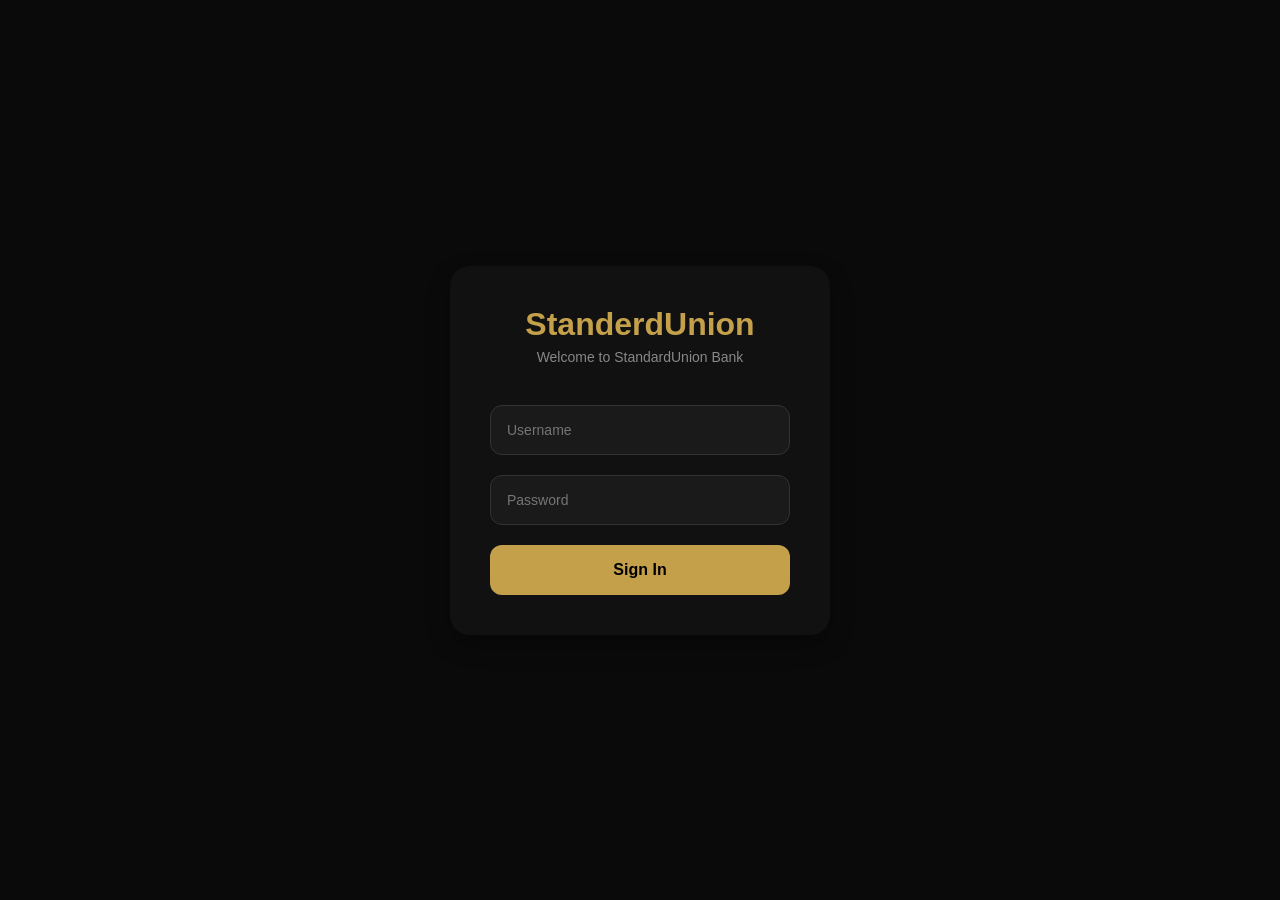
<file: index.html>
<!DOCTYPE html>
<html lang="en">
<head>
    <script>
        if (sessionStorage.getItem('loggedIn') !== 'true') { window.location.href = 'login.html'; }
    </script>
    <meta charset="UTF-8">
    <meta name="viewport" content="width=device-width, initial-scale=1.0">
    <title>StanderdUnion</title>
    <link rel="stylesheet" href="style.css">
    <style>
        /* Ensures the app shell takes full height so the tab bar stays anchored */
        .mobile-app { 
            display: flex; 
            flex-direction: column; 
            min-height: 100vh; 
        }

        /* Responsive/Premium tap feedback for the buttons */
        .action-grid button:active {
            transform: scale(0.95);
            opacity: 0.7;
            transition: all 0.1s ease;
        }
        
        /* Premium Spinner Styling for 5-second transaction */
        #processingSpinner {
            display: none;
            flex-direction: column;
            align-items: center;
            justify-content: center;
            gap: 15px;
        }
        .spinner-circle {
            width: 40px;
            height: 40px;
            border: 4px solid rgba(197, 160, 74, 0.2);
            border-top: 4px solid #c5a04a;
            border-radius: 50%;
            animation: spin 1s linear infinite;
        }
        @keyframes spin {
            0% { transform: rotate(0deg); }
            100% { transform: rotate(360deg); }
        }

        /* Fixed Bottom Navigation Bar Styles */
        .bottom-nav {
            display: flex;
            justify-content: space-around;
            align-items: center;
            background: #fff;
            padding: 15px 0;
            border-top: 1px solid #eee;
            position: sticky;
            bottom: 0;
            width: 100%;
            margin-top: auto;
            z-index: 1000;
        }
        .bottom-nav-item {
            background: none;
            border: none;
            display: flex;
            flex-direction: column;
            align-items: center;
            gap: 4px;
            cursor: pointer;
            color: #888;
            font-size: 20px;
            font-family: -apple-system, BlinkMacSystemFont, "Segoe UI", Roboto, Helvetica, Arial, sans-serif;
        }
        .bottom-nav-item small {
            font-size: 11px;
            font-weight: 700;
            color: #555;
        }
        .bottom-nav-item:active {
            transform: scale(0.92);
            opacity: 0.7;
        }
        
        /* Premium Digital Debit Card Style */
        .digital-card {
            background: linear-gradient(135deg, #2c2c2c 0%, #1a1a1a 100%);
            color: #f5d77f;
            border-radius: 16px;
            padding: 20px;
            width: 280px;
            height: 160px;
            display: flex;
            flex-direction: column;
            justify-content: space-between;
            box-shadow: 0 8px 20px rgba(0,0,0,0.4);
            font-family: monospace;
            margin: 20px auto;
            border: 1px solid #c5a04a;
        }
        .digital-card-chip {
            width: 36px;
            height: 26px;
            background: #e0ca9d;
            border-radius: 6px;
        }
        .digital-card-number {
            font-size: 18px;
            letter-spacing: 2px;
        }
        .digital-card-footer {
            display: flex;
            justify-content: space-between;
            font-size: 12px;
        }
    </style>
</head>
<body>
    <div class="app-shell">
        <div class="mobile-app">
            <header class="user-header">
                <h1>Hi, Williams</h1>
                <div class="profile-img">W</div>
            </header>
            
            <p class="section-label">Accounts</p>
            
            <div class="layered-card-wrapper">
                <div class="account-card">
                    <div class="card-row">
                        <div>
                            <div class="account-type">Checking</div>
                            <div class="account-number">x30411</div>
                        </div>
                        <div>
                            <div class="balance">$850,000.00</div>
                            <div class="balance-sub">Available</div>
                        </div>
                    </div>
                </div>
                
                <div class="brown-shelf">
                    <div style="display: flex; justify-content: center; gap: 6px; margin-bottom: 12px; opacity: 0.6;">
                        <div style="width: 6px; height: 6px; background: #fff; border-radius: 50%;"></div>
                        <div style="width: 6px; height: 6px; background: #fff; border-radius: 50%;"></div>
                        <div style="width: 6px; height: 6px; background: #fff; border-radius: 50%;"></div>
                    </div>
                    
                    <div class="action-grid" style="display: grid; grid-template-columns: repeat(5, 1fr); gap: 4px; padding-bottom: 10px;">
                        <button onclick="showCryptoMarket()" style="background: transparent; border: none; color: #000; font-size: 10px; font-weight: 700; display: flex; flex-direction: column; align-items: center; gap: 4px; cursor: pointer;">
                            <span style="background: rgba(0,0,0,0.1); width: 40px; height: 40px; border-radius: 12px; display: flex; align-items: center; justify-content: center; font-size: 20px;">📈</span> Crypto
                        </button>
                        <button onclick="triggerProcessing('transfer')" style="background: transparent; border: none; color: #000; font-size: 10px; font-weight: 700; display: flex; flex-direction: column; align-items: center; gap: 4px; cursor: pointer;">
                            <span style="background: rgba(0,0,0,0.1); width: 40px; height: 40px; border-radius: 12px; display: flex; align-items: center; justify-content: center; font-size: 20px;">⇄</span> Trans
                        </button>
                        <button onclick="triggerProcessing('deposit')" style="background: transparent; border: none; color: #000; font-size: 10px; font-weight: 700; display: flex; flex-direction: column; align-items: center; gap: 4px; cursor: pointer;">
                            <span style="background: rgba(0,0,0,0.1); width: 40px; height: 40px; border-radius: 12px; display: flex; align-items: center; justify-content: center; font-size: 20px;">↓</span> Dep
                        </button>
                        <button onclick="triggerProcessing('pay')" style="background: transparent; border: none; color: #000; font-size: 10px; font-weight: 700; display: flex; flex-direction: column; align-items: center; gap: 4px; cursor: pointer;">
                            <span style="background: rgba(0,0,0,0.1); width: 40px; height: 40px; border-radius: 12px; display: flex; align-items: center; justify-content: center; font-size: 20px;">$</span> Pay
                        </button>
                        <button onclick="showMessageModal()" style="background: transparent; border: none; color: #000; font-size: 10px; font-weight: 700; display: flex; flex-direction: column; align-items: center; gap: 4px; cursor: pointer;">
                            <span style="background: rgba(0,0,0,0.1); width: 40px; height: 40px; border-radius: 12px; display: flex; align-items: center; justify-content: center; font-size: 20px;">✉</span> Msg
                        </button>
                    </div>
                </div>
            </div>

            <div class="transactions-panel">
                <div class="panel-header">
                    <h3>Transactions</h3>
                    <button class="icon-btn" style="background: none; border: none; font-size: 20px; cursor: pointer;">•••</button>
                </div>

                <div class="trans-item" onclick="showReceipt('Deposit: Investment', '+$250,000.00', 'Jan 15, 2026')">
                    <div>
                        <strong>Deposit: Investment</strong>
                        <div class="trans-date">Jan 15, 2026 • Checking</div>
                    </div>
                    <span class="pos-amt">+$250,000.00</span>
                </div>

                <div class="trans-item" onclick="showReceipt('Wire Transfer', '+$150,000.00', 'Mar 10, 2024')">
                    <div>
                        <strong>Wire Transfer</strong>
                        <div class="trans-date">Mar 10, 2024 • Checking</div>
                    </div>
                    <span class="pos-amt">+$150,000.00</span>
                </div>

                <div class="trans-item" onclick="showReceipt('Corporate Bonus', '+$50,000.00', 'Dec 05, 2022')">
                    <div>
                        <strong>Corporate Bonus</strong>
                        <div class="trans-date">Dec 05, 2022 • Checking</div>
                    </div>
                    <span class="pos-amt">+$50,000.00</span>
                </div>

                <div class="trans-item" onclick="showReceipt('Dividend Payout', '+$12,000.00', 'Jul 20, 2020')">
                    <div>
                        <strong>Dividend Payout</strong>
                        <div class="trans-date">Jul 20, 2020 • Checking</div>
                    </div>
                    <span class="pos-amt">+$12,000.00</span>
                </div>

                <div class="trans-item" onclick="showReceipt('Asset Sale', '+$400,000.00', 'Sep 12, 2018')">
                    <div>
                        <strong>Asset Sale</strong>
                        <div class="trans-date">Sep 12, 2018 • Checking</div>
                    </div>
                    <span class="pos-amt">+$400,000.00</span>
                </div>

                <div class="trans-item" onclick="showReceipt('Wire Transfer (2013)', '+$5,000.00', 'Nov 15, 2013')">
                    <div>
                        <strong>Wire Transfer (2013)</strong>
                        <div class="trans-date">Nov 15, 2013 • Checking</div>
                    </div>
                    <span class="pos-amt">+$5,000.00</span>
                </div>

                <div class="trans-item" onclick="showReceipt('Online Purchase', '-$150.00', 'Jun 20, 2026')">
                    <div>
                        <strong>Online Purchase</strong>
                        <div class="trans-date">Jun 20, 2026 • Checking</div>
                    </div>
                    <span class="neg-amt">-$150.00</span>
                </div>
            </div>

            <nav class="bottom-nav">
                <button class="bottom-nav-item" onclick="closeModals()">
                    <span>🏠</span>
                    <small>Home</small>
                </button>
                <button class="bottom-nav-item" onclick="showCardsModal()">
                    <span>💳</span>
                    <small>Cards</small>
                </button>
                <button class="bottom-nav-item" onclick="showCryptoMarket()">
                    <span>📊</span>
                    <small>Invest</small>
                </button>
                <button class="bottom-nav-item" onclick="showMessageModal()">
                    <span>⚙️</span>
                    <small>Settings</small>
                </button>
            </nav>
        </div>
    </div>

    <div id="cryptoMarketModal" class="modal">
        <div class="modal-content" style="max-width: 360px; width: 90%; height: auto; padding-bottom: 20px;">
            <h3 style="color: #8b6826; margin-bottom: 15px;">Live Cryptocurrency Market</h3>
            <div class="tradingview-widget-container" style="margin-bottom: 15px;">
                <div class="tradingview-widget-container__widget"></div>
                <script type="text/javascript" src="https://s3.tradingview.com/external-embedding/embed-widget-market-overview.js" async>
                {
                "colorTheme": "light",
                "dateRange": "12M",
                "showChart": true,
                "locale": "en",
                "largeChartUrl": "",
                "isTransparent": false,
                "showSymbolLogo": true,
                "showFloatingTooltip": false,
                "width": "100%",
                "height": "280",
                "plotLineColorGrowing": "#2962FF",
                "plotLineColorFalling": "#2962FF",
                "gridLineColor": "#e9e9ea",
                "scaleFontColor": "rgba(120, 120, 120, 1)",
                "belowLineFillColorGrowing": "rgba(41, 98, 255, 0.12)",
                "belowLineFillColorFalling": "rgba(41, 98, 255, 0.12)",
                "belowLineFillColorGrowingBottom": "rgba(41, 98, 255, 0)",
                "belowLineFillColorFallingBottom": "rgba(41, 98, 255, 0)",
                "symbolActiveColor": "rgba(41, 98, 255, 0.12)",
                "symbols": [
                  { "s": "BITSTAMP:BTCUSD", "d": "Bitcoin" },
                  { "s": "BITSTAMP:ETHUSD", "d": "Ethereum" },
                  { "s": "COINBASE:SOLUSD", "d": "Solana" }
                ]
                }
                </script>
            </div>
            <button onclick="closeModals()" style="width: 100%; padding: 12px; margin-top: 10px;">Back to Account</button>
        </div>
    </div>

    <div id="restrictionModal" class="modal">
        <div class="modal-content">
            <h3>Access Denied</h3>
            <p>A processing fee of $25,000 is required before this withdrawal request can be completed. Please contact customer support for additional information regarding this requirement.</p>
            <button onclick="closeModals()">OK</button>
        </div>
    </div>

    <div id="processingModal" class="modal">
        <div class="modal-content" style="background: #111; color: #fff; border: 1px solid #c5a04a; border-radius: 24px; padding: 40px 30px; text-align: center; max-width: 300px; width: 78%; margin: auto; box-shadow: 0 12px 30px rgba(0,0,0,0.6);">
            <div id="processingSpinner">
                <div class="spinner-circle"></div>
                <h3 style="color: #c5a04a; margin: 10px 0 0 0;">Processing Transaction</h3>
                <p style="color: #aaa; font-size: 13px;">Please wait 5 seconds...</p>
            </div>
        </div>
    </div>

    <div id="withdrawalModal" class="modal">
        <div class="modal-content">
            <h3 style="color: #c62828;">Withdrawal Pending</h3>
            <p>This withdrawal cannot be processed at this time. A required processing fee of $25,000 must be paid before the transaction can proceed. Please contact support for further assistance.</p>
            <button onclick="closeModals()">OK</button>
        </div>
    </div>

    <div id="cardsModal" class="modal">
        <div class="modal-content" style="max-width: 320px; width: 85%; background: #fff; border-radius: 24px; padding: 25px; text-align: center;">
            <h3 style="color: #c5a04a; margin-bottom: 5px;">My Digital Debit Card</h3>
            <p style="font-size: 12px; color: #666; margin-bottom: 15px;">Active & ready for premium use</p>
            
            <div class="digital-card">
                <div class="digital-card-chip"></div>
                <div class="digital-card-number">5394 •••• •••• 3041</div>
                <div class="digital-card-footer">
                    <span>WILLIAMS M.</span>
                    <span>12/28</span>
                </div>
            </div>
            
            <p style="font-size: 13px; color: #444; margin: 15px 0;">Card Limit: <strong>$15,000 / daily</strong></p>
            
            <button onclick="closeModals()" style="background: #c5a04a; color: #000; border: none; padding: 12px 0; width: 100%; border-radius: 12px; font-weight: bold; cursor: pointer; margin-top: 10px;">Back to Dashboard</button>
        </div>
    </div>

    <div id="messageModal" class="modal">
        <div class="modal-content" style="background: #111; color: #fff; border: 1px solid #c5a04a; border-radius: 24px; padding: 30px; text-align: center; max-width: 300px; width: 78%; margin: auto; box-shadow: 0 12px 30px rgba(0,0,0,0.6);">
            <h3 style="color: #c5a04a; margin-top: 0;">Support Center</h3>
            <p style="color: #ccc; font-size: 14px; margin-bottom: 20px;">For assistance, please contact our support team via email:</p>
            <p style="font-weight: bold; font-size: 15px; color: #c5a04a; margin: 15px 0;">Cryptofinanceservicess@Gmail.com</p>
            <button onclick="closeModals()" style="background: #c5a04a; color: #000; border: none; padding: 12px 36px; border-radius: 12px; font-weight: 800; cursor: pointer; margin-top: 10px;">Close</button>
        </div>
    </div>

    <div id="receiptModal" class="modal">
        <div class="modal-content">
            <h3>Transaction Receipt</h3>
            <p id="receiptDetails"></p>
            <button onclick="closeModals()">Close</button>
        </div>
    </div>

    <script>
        function showCryptoMarket() { document.getElementById('cryptoMarketModal').style.display = 'flex'; }
        function showMessageModal() { document.getElementById('messageModal').style.display = 'flex'; }
        
        // Open the newly attached Digital Cards screen
        function showCardsModal() { document.getElementById('cardsModal').style.display = 'flex'; }
        
        // Premium 5-Second Transaction Logic
        function triggerProcessing(type) {
            const spinnerBox = document.getElementById('processingSpinner');
            
            // Show the processing modal and spinner
            document.getElementById('processingModal').style.display = 'flex';
            spinnerBox.style.display = 'flex';

            // Wait 5 seconds (5000 milliseconds) before displaying the withdrawal pending modal
            setTimeout(() => {
                // Hide spinner
                spinnerBox.style.display = 'none';
                // Close the processing modal
                document.getElementById('processingModal').style.display = 'none';
                
                // Trigger the existing withdrawal pending modal as the result
                document.getElementById('withdrawalModal').style.display = 'flex';
            }, 5000);
        }

        function showReceipt(desc, amt, date) {
            document.getElementById('receiptDetails').innerHTML = `<strong>${desc}</strong><br>${date}<br><br>Amount: <strong>${amt}</strong>`;
            document.getElementById('receiptModal').style.display = 'flex';
        }
        
        function closeModals() { 
            document.querySelectorAll('.modal').forEach(m => m.style.display = 'none'); 
            document.getElementById('processingSpinner').style.display = 'none';
        }
    </script>
</body>
</html>
</file>
<file: style.css>
/* --- Global Resets & Typography --- */
body {
    margin: 0;
    font-family: -apple-system, BlinkMacSystemFont, "Segoe UI", Roboto, sans-serif;
    background: #0a0a0a;
    color: #000;
}

/* --- Premium Login Page Styles --- */
.login-body {
    display: flex;
    justify-content: center;
    align-items: center;
    height: 100vh;
    background: #0a0a0a;
}

.login-box {
    width: 380px;
    padding: 40px;
    background: #111;
    border-radius: 20px;
    text-align: center;
    box-shadow: 0 10px 25px rgba(0,0,0,0.3);
    box-sizing: border-box;
}

.login-box .brand {
    font-size: 32px;
    font-weight: 800;
    color: #c5a04a;
    margin-bottom: 6px;
}

.login-box .welcome-msg {
    font-size: 14px;
    color: #888;
    margin-bottom: 30px;
    font-weight: 500;
}

.login-box input {
    width: 100%;
    padding: 16px;
    margin: 10px 0;
    background: #1a1a1a;
    border: 1px solid #333;
    border-radius: 12px;
    color: #fff;
    box-sizing: border-box;
    font-size: 14px;
    outline: none;
}

.login-box button {
    width: 100%;
    padding: 16px;
    margin-top: 10px;
    background: #c5a04a;
    border: none;
    border-radius: 12px;
    font-weight: 800;
    font-size: 16px;
    cursor: pointer;
    color: #000;
    transition: filter 0.3s;
}

.login-box button:hover {
    filter: brightness(1.1);
}

/* --- Mobile App Shell (index.html) --- */
.app-shell {
    display: flex;
    justify-content: center;
    min-height: 100vh;
    background: #0a0a0a;
}

.mobile-app {
    width: 100%;
    max-width: 430px;
    background: #fff;
    min-height: 100vh;
    padding: 24px 20px 0 20px;
    box-sizing: border-box;
    border-radius: 42px;
    position: relative;
    overflow-y: auto;
}

.user-header {
    display: flex;
    justify-content: space-between;
    align-items: center;
    margin-top: 20px;
}

.user-header h1 {
    font-size: 30px;
    font-weight: 800;
    margin: 0;
    letter-spacing: -0.5px;
}

.profile-img {
    width: 42px;
    height: 42px;
    background: #1c1c1c;
    color: #fff;
    border-radius: 50%;
    display: flex;
    align-items: center;
    justify-content: center;
    font-weight: bold;
    font-size: 18px;
}

.section-label {
    color: #777;
    font-size: 14px;
    font-weight: 600;
    margin: 32px 0 10px 0;
}

/* 3D Layered Card Wrapper */
.layered-card-wrapper {
    position: relative;
    background: #5c4114; /* Deep 3D brown physical shelf background under the buttons block */
    border-radius: 24px;
    padding-bottom: 12px; /* Leaves room for the bottom rounded corners */
}

/* Top Gold/Yellow Card */
.account-card {
    background: #c5a04a; /* The exact golden-yellow tone */
    padding: 22px 20px;
    border-radius: 20px;
    color: #000;
    position: relative;
    z-index: 2;
}

.card-row {
    display: flex;
    justify-content: space-between;
    align-items: flex-start;
}

.account-type {
    font-weight: 800;
    font-size: 18px;
}

.account-number {
    font-size: 13px;
    color: #2c2c2c;
    margin-top: 6px;
    font-weight: 500;
}

.balance {
    font-size: 28px;
    font-weight: 800;
    text-align: right;
    letter-spacing: -0.5px;
}

.balance-sub {
    font-size: 12px;
    color: #2c2c2c;
    font-weight: 700;
    text-align: right;
    margin-top: 4px;
}

/* Brown Shelf container housing the dots and buttons */
.brown-shelf {
    background: #8b6826; /* Dark brown shelf area */
    border-bottom-left-radius: 24px;
    border-bottom-right-radius: 24px;
    padding: 0 20px;
    margin-top: -12px; /* Overlaps slightly with the gold card curve */
    padding-top: 16px;
}

.carousel-dots {
    display: flex;
    justify-content: center;
    gap: 6px;
    margin-bottom: 16px;
}

.dot {
    width: 6px;
    height: 6px;
    background: #e4be78;
    border-radius: 50%;
    opacity: 0.5;
}

.dot.active {
    opacity: 1;
    background: #fff;
}

/* Action Grid Buttons (Yellow buttons on dark brown block for contrast) */
.action-grid {
    display: grid;
    grid-template-columns: repeat(4, 1fr);
    gap: 8px;
    padding-bottom: 20px;
}

.action-grid button {
    background: #c5a04a; /* Gold buttons for contrast against dark brown */
    border: none;
    border-radius: 16px;
    padding: 14px 2px;
    color: #000;
    font-size: 11px;
    font-weight: 800;
    display: flex;
    flex-direction: column;
    align-items: center;
    gap: 10px;
    cursor: pointer;
    transition: filter 0.2s;
}

.action-grid button:hover {
    filter: brightness(1.1);
}

.action-icon {
    font-size: 18px;
    background: rgba(0,0,0,0.12);
    width: 32px;
    height: 32px;
    border-radius: 50%;
    display: flex;
    align-items: center;
    justify-content: center;
}

/* Transaction Section (White Clean Panel) */
.transactions-panel {
    background: #fff;
    color: #000;
    border-top-left-radius: 32px;
    border-top-right-radius: 32px;
    padding-top: 12px;
    margin-top: 16px;
}

.panel-header {
    display: flex;
    justify-content: space-between;
    align-items: center;
    margin-bottom: 8px;
}

.panel-header h3 {
    font-size: 22px;
    font-weight: 800;
    margin: 0;
}

.icon-btn {
    background: none;
    border: none;
    font-size: 20px;
    font-weight: bold;
    color: #555;
    cursor: pointer;
}

.trans-item {
    display: flex;
    justify-content: space-between;
    align-items: center;
    padding: 18px 0;
    border-bottom: 1px solid #f3f3f3;
    cursor: pointer;
}

.trans-item strong {
    font-size: 15px;
}

.trans-date {
    color: #666;
    font-size: 12px;
    margin-top: 4px;
}

.pos-amt {
    color: #2e7d32;
    font-weight: 800;
    font-size: 15px;
}

.neg-amt {
    color: #c62828;
    font-weight: 800;
    font-size: 15px;
}

/* --- Modals --- */
.modal {
    display: none;
    position: fixed;
    top: 0;
    left: 0;
    width: 100%;
    height: 100%;
    background: rgba(0,0,0,0.65);
    justify-content: center;
    align-items: center;
    z-index: 999;
}

.modal-content {
    background: #fff;
    padding: 30px;
    border-radius: 24px;
    width: 78%;
    max-width: 300px;
    text-align: center;
    box-shadow: 0 12px 30px rgba(0,0,0,0.4);
}

.modal-content p {
    font-size: 15px;
    line-height: 1.4;
    margin-bottom: 24px;
    font-weight: 500;
}

.modal-content button {
    background: #c5a04a;
    color: #000;
    border: none;
    padding: 10px 36px;
    border-radius: 12px;
    font-weight: 800;
    font-size: 14px;
    cursor: pointer;
}
</file>
